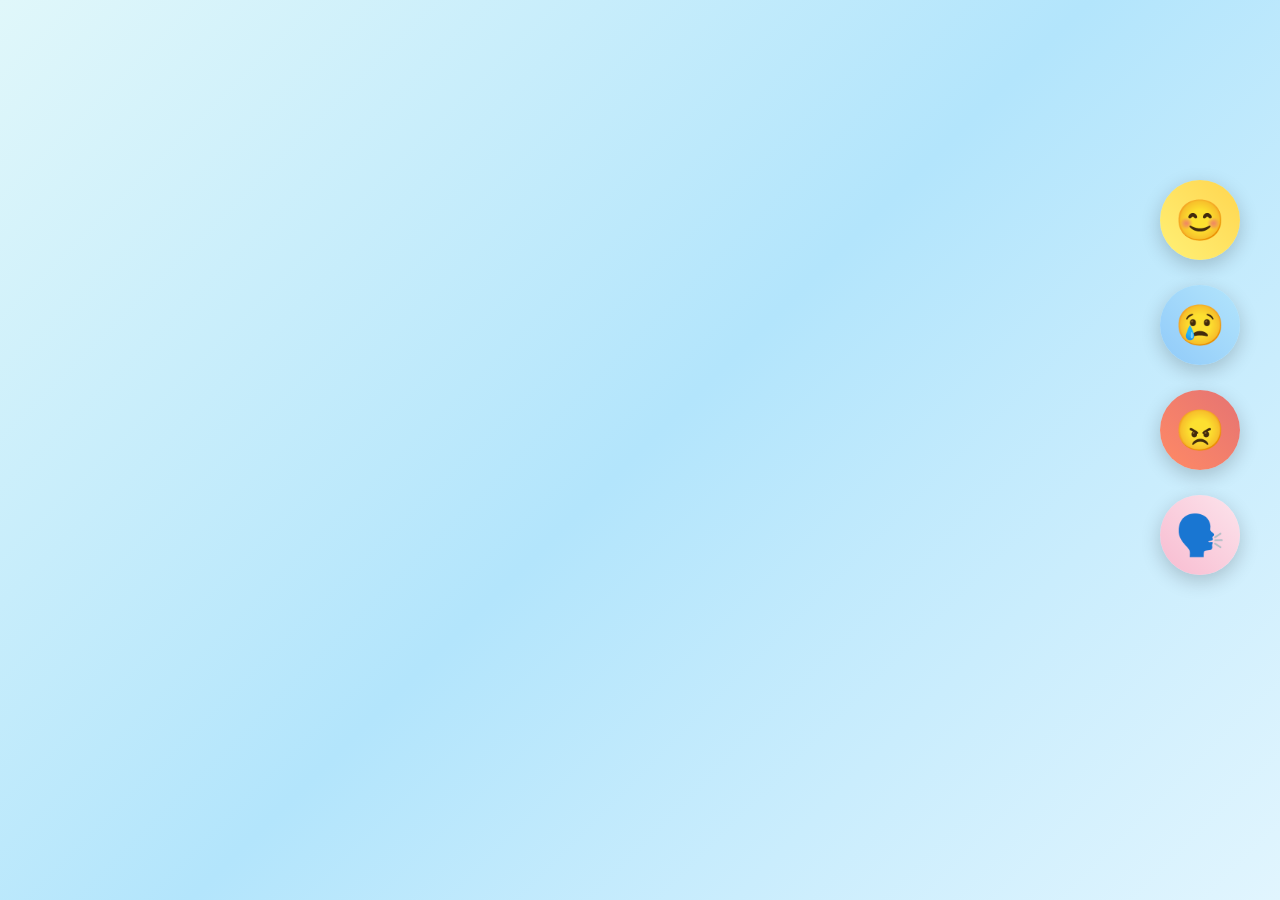
<file: TroChuyen/index.html>
<!DOCTYPE html>
<html lang="vi">
<head>
  <meta charset="UTF-8" />
  <meta name="viewport" content="width=device-width, initial-scale=1.0"/>
  <title>Chatbot Cảm Xúc</title>
  <link href="https://fonts.googleapis.com/css2?family=Poppins:wght@400;500;600&display=swap" rel="stylesheet">
  <style>
    body {
      font-family: 'Poppins', Arial, sans-serif;
      margin: 0;
      height: 100vh;
      display: flex;
      justify-content: center;
      align-items: center;
      background: linear-gradient(135deg, #e0f7fa 0%, #b3e5fc 50%, #e1f5fe 100%);
      overflow: hidden;
    }

    body.bg-happy { background: linear-gradient(135deg, #fffde7 0%, #fff9c4 100%) !important; }
    body.bg-sad { background: linear-gradient(135deg, #e3f2fd 0%, #f3e5f5 100%) !important; }
    body.bg-angry { background: linear-gradient(135deg, #ffebee 0%, #ffe0b2 100%) !important; }
    body.bg-share { background: linear-gradient(135deg, #fde4ec 0%, #fff1f7 100%) !important; }
    
    .emotion-panel {
      position: fixed;
      right: 40px;
      top: 20%;
      display: flex;
      flex-direction: column;
      gap: 25px;
      z-index: 1000;
    }

    .emotion-ball {
      width: 80px;
      height: 80px;
      border-radius: 50%;
      border: none;
      font-size: 40px;
      cursor: pointer;
      transition: all 0.4s ease;
      box-shadow: 0 6px 20px rgba(0, 0, 0, 0.2);
      position: relative;
      overflow: hidden;
    }

    .emotion-ball::before {
      content: '';
      position: absolute;
      top: 0;
      left: 0;
      width: 100%;
      height: 100%;
      background: radial-gradient(circle at 30% 30%, rgba(255, 255, 255, 0.3), transparent);
      opacity: 0;
      transition: opacity 0.3s ease;
    }

    .emotion-ball:hover::before {
      opacity: 1;
    }

    .emotion-ball:hover {
      transform: translateY(-8px) scale(1.05);
      box-shadow: 0 10px 25px rgba(0, 0, 0, 0.3);
    }

    .emotion-ball:active {
      transform: scale(0.9);
    }

    .emotion-ball.happy, .chat-box.happy { background: linear-gradient(45deg, #FFF176, #FFD54F); }
    .emotion-ball.sad, .chat-box.sad { background: linear-gradient(45deg, #90CAF9, #B3E5FC); }
    .emotion-ball.angry, .chat-box.angry { background: linear-gradient(45deg, #FF8A65, #E57373); }
    .emotion-ball.share, .chat-box.share { background: linear-gradient(45deg, #f8bbd0, #fce4ec); }

    .chat-box {
      display: none;
      position: fixed;
      left: 50%;
      top: 50%;
      transform: translate(-50%, -50%);
      width: 550px;
      background: linear-gradient(135deg, rgba(255, 255, 255, 0.95), rgba(225, 245, 254, 0.9));
      border-radius: 30px;
      box-shadow: 0 15px 40px rgba(0, 0, 0, 0.2);
      padding: 30px;
      animation: slideIn 0.4s ease-out;
      backdrop-filter: blur(8px);
    }

    .chat-box.happy { background: linear-gradient(135deg, rgba(255, 249, 196, 0.95), rgba(255, 224, 130, 0.9)); }
    .chat-box.sad { background: linear-gradient(135deg, rgba(187, 222, 251, 0.95), rgba(236, 239, 241, 0.9)); }
    .chat-box.angry { background: linear-gradient(135deg, rgba(239, 154, 154, 0.95), rgba(255, 112, 67, 0.9)); }
    .chat-box.share { background: linear-gradient(135deg, #fce4ec 0%, #f8bbd0 100%); }

    @keyframes slideIn {
      from {
        transform: translate(-50%, -70%);
        opacity: 0;
      }
      to {
        transform: translate(-50%, -50%);
        opacity: 1;
      }
    }

    .chat-box.active {
      display: block;
    }

    .chat-header {
      font-size: 28px;
      font-weight: 600;
      margin-bottom: 20px;
      text-align: center;
      color: #222;
      text-shadow: 0 2px 5px rgba(0, 0, 0, 0.1);
    }

    .chat-content {
      max-height: 400px;
      overflow-y: auto;
      margin-bottom: 20px;
      padding: 15px;
      border-radius: 15px;
      background: rgba(255, 255, 255, 0.5);
    }

    .bot-message.happy { background: linear-gradient(45deg, #FFF9C4, #FFE082); color: #333; }
    .user-message.happy { background: linear-gradient(45deg, #FFE082, #FFF9C4); color: #333; }
    .bot-message.sad { background: linear-gradient(45deg, #BBDEFB, #ECEFF1); color: #333; }
    .user-message.sad { background: linear-gradient(45deg, #ECEFF1, #BBDEFB); color: #333; }
    .bot-message.angry { background: linear-gradient(45deg, #EF9A9A, #FF7043); color: #fff; }
    .user-message.angry { background: linear-gradient(45deg, #FF7043, #EF9A9A); color: #fff; }
    .bot-message.share { background: linear-gradient(45deg, #fce4ec, #f8bbd0); color: #333; }
    .user-message.share { background: linear-gradient(45deg, #f8bbd0, #fce4ec); color: #333; }

    .bot-message {
      padding: 12px 18px;
      border-radius: 20px 20px 20px 5px;
      margin: 10px 15px;
      max-width: 70%;
      animation: fadeIn 0.4s ease;
    }

    .user-message {
      padding: 12px 18px;
      border-radius: 20px 20px 5px 20px;
      margin: 10px 15px;
      max-width: 70%;
      text-align: right;
      margin-left: auto;
    }

    @keyframes fadeIn {
      from { opacity: 0; transform: translateY(15px); }
      to { opacity: 1; transform: translateY(0); }
    }

    input {
      width: 100%;
      padding: 15px 20px;
      border: none;
      border-radius: 30px;
      box-sizing: border-box;
      background: rgba(255, 255, 255, 0.8);
      box-shadow: inset 0 3px 8px rgba(0, 0, 0, 0.1);
      transition: all 0.3s ease;
      font-size: 16px;
    }

    input:focus {
      outline: none;
      background: #fff;
      box-shadow: 0 0 15px rgba(0, 188, 212, 0.4);
    }

    .clear-button {
      margin-top: 20px;
      padding: 12px 25px;
      background: linear-gradient(45deg, #4fc3f7, #0288d1);
      border: none;
      border-radius: 30px;
      cursor: pointer;
      color: white;
      font-weight: 500;
      transition: all 0.3s ease;
      position: relative;
      overflow: hidden;
    }

    .clear-button.happy { background: linear-gradient(45deg, #FFF9C4, #FFE082); color: #333; }
    .clear-button.sad { background: linear-gradient(45deg, #BBDEFB, #ECEFF1); color: #333; }
    .clear-button.angry { background: linear-gradient(45deg, #EF9A9A, #FF7043); color: #fff; }
    .clear-button.share { background: linear-gradient(45deg, #f8bbd0, #fce4ec); color: #333; }

    .clear-button::before {
      content: '';
      position: absolute;
      top: 0;
      left: -100%;
      width: 100%;
      height: 100%;
      background: linear-gradient(90deg, transparent, rgba(255, 255, 255, 0.4), transparent);
      transition: 0.5s;
    }

    .clear-button:hover::before {
      left: 100%;
    }

    .clear-button:hover {
      transform: translateY(-3px);
      box-shadow: 0 8px 20px rgba(0, 0, 0, 0.2);
    }

    .chat-content::-webkit-scrollbar {
      width: 10px;
    }

    .chat-content::-webkit-scrollbar-track {
      background: rgba(255, 255, 255, 0.3);
      border-radius: 10px;
    }

    .chat-content.happy::-webkit-scrollbar-thumb {
      background: linear-gradient(45deg, #FFF9C4, #FFE082);
      border-radius: 10px;
    }

    .chat-content.sad::-webkit-scrollbar-thumb {
      background: linear-gradient(45deg, #BBDEFB, #ECEFF1);
      border-radius: 10px;
    }

    .chat-content.angry::-webkit-scrollbar-thumb {
      background: linear-gradient(45deg, #EF9A9A, #FF7043);
      border-radius: 10px;
    }

    .chat-content.share::-webkit-scrollbar-thumb {
      background: linear-gradient(45deg, #f8bbd0, #fce4ec);
      border-radius: 10px;
    }

    .chat-content::-webkit-scrollbar-thumb:hover {
      opacity: 0.8;
    }
  </style>
</head>
<body>
  <div class="emotion-panel">
    <button class="emotion-ball happy" onclick="selectEmotion('happy')">😊</button>
    <button class="emotion-ball sad" onclick="selectEmotion('sad')">😢</button>
    <button class="emotion-ball angry" onclick="selectEmotion('angry')">😠</button>
    <button class="emotion-ball share" onclick="selectEmotion('share')">🗣️</button>
  </div>

  <div class="chat-box" id="chatBox">
    <div class="chat-header" id="chatHeader"></div>
    <div class="chat-content" id="chatContent"></div>
    <input type="text" id="userInput" placeholder="Gõ tin nhắn..." onkeypress="if(event.key === 'Enter') sendMessage()">
    <button class="clear-button" id="clearButton" onclick="clearChat()">Xóa Chat</button>
  </div>

  <script>
    const staticResponses = {
      happy: [
        "Nghe vui ghê! Có chuyện gì vui cậu cứ kể tớ nha. Tớ luôn ở đây và sẵn sàng lắng nghe nè 😍",
        "Vui thế! Còn gì có thể kể thêm mình nghe nha! 💛",
        "Mỗi ngày có điều vui là tuyệt vời rồi đó! Cậu còn muốn chia sẻ gì với tớ nghe nữa không? ✨",
        "Haha, bạn đáng yêu quá đi mất! Người đáng yêu này còn gì muốn kể tớ nghe nữa không? 🥳"
        
      ],
      sad: [
        "Đừng buồn nữa nha, có mình ở đây nè. 🤗",
        "Có mình ở bên, bạn không cô đơn đâu. 💙",
        "Nếu khóc thì cứ khóc đi, rồi sẽ ổn thôi. 😭",
        "Bạn ổn không? Mình nghe nè, kể hết đi. 😔"
      ],
      angry: [
        "Đừng để cơn giận làm bạn mệt mỏi nhé! 😤",
        "Hít thở sâu nào, rồi kể mình nghe nhé. 😮‍💨",
        "Ai khiến bạn bực mình vậy? Có mình rồi, không lo! 😡❤️",
        "Bạn xứng đáng được đối xử tốt hơn. 💪"
      ],
      share: [
        "Nói đi nói đi, mình nghe từng chữ nè! 🐻",
        "Thích nghe chuyện của bạn lắm đó! 😘",
        "Mình đang hóng đây nè! 😆",
        "Chia sẻ ra sẽ thấy dễ chịu hơn đó! 💌"
      ]
    };

    let selectedEmotion = null;

    function selectEmotion(emotion) {
      selectedEmotion = emotion;
      const chatBox = document.getElementById('chatBox');
      const chatHeader = document.getElementById('chatHeader');
      const chatContent = document.getElementById('chatContent');
      const clearButton = document.getElementById('clearButton');

      // Xóa lớp cảm xúc cũ
      chatBox.classList.remove('happy', 'sad', 'angry', 'share');
      chatContent.classList.remove('happy', 'sad', 'angry', 'share');
      clearButton.classList.remove('happy', 'sad', 'angry', 'share');
      document.body.classList.remove('bg-happy', 'bg-sad', 'bg-angry', 'bg-share'); 

      // Thêm lớp cảm xúc mới
      chatBox.classList.add(emotion);
      chatContent.classList.add(emotion);
      clearButton.classList.add(emotion);
      document.body.classList.add('bg-' + emotion); 

      chatBox.classList.add('active');
      const headerText = {
        happy: "Cảm xúc: Vui vẻ 😊",
        sad: "Cảm xúc: Buồn 😢",
        angry: "Cảm xúc: Tức giận 😠",
        share: "Cảm xúc: Chia sẻ 🗣️"
      };
      chatHeader.textContent = headerText[emotion];
      chatContent.innerHTML = `<p class="bot-message ${emotion}">${getWelcomeMessage(emotion)}</p>`;
      document.getElementById('userInput').focus();
    }

    function getWelcomeMessage(emotion) {
      switch (emotion) {
        case 'happy': return "Bạn có chuyện gì vui trong hôm nay vậy ?  Kể tớ nghe với nhé tớ hóng chờ câu chuyện của cậu lắm!";
        case 'sad': return "Nay trong lòng cậu có gì đè nặng hở ? 😢 Mình luôn ở đây vì bạn. Đừng ngại chia sẻ nhé !";
        case 'angry': return "Bạn đang giận chuyện gì đó ? Chia sẻ cùng tớ đi điều ấy có thể giúp cậu thoải mái hơn nhiều đấy . Tớ ở đây và luôn sẵn sàng lắng nghe bạn. ";
        case 'share': return "Bạn muốn chia sẻ điều gì phải không? Mình đang lắng nghe nè. ";
        default: return "Chào bạn! Hãy chọn cảm xúc để bắt đầu trò chuyện nhé!";
      }
    }

    function sendMessage() {
      const userInput = document.getElementById('userInput');
      const userMessage = userInput.value.trim();
      if (!userMessage || !selectedEmotion) {
        alert("Vui lòng chọn cảm xúc và nhập tin nhắn!");
        return;
      }

      const chatContent = document.getElementById('chatContent');
      chatContent.innerHTML += `<p class="user-message ${selectedEmotion}">${userMessage}</p>`;
      userInput.value = '';

      const botReply = staticResponses[selectedEmotion][Math.floor(Math.random() * staticResponses[selectedEmotion].length)];
      chatContent.innerHTML += `<p class="bot-message ${selectedEmotion}">${botReply}</p>`;
      chatContent.scrollTop = chatContent.scrollHeight;
    }

    function clearChat() {
      const chatContent = document.getElementById('chatContent');
      chatContent.innerHTML = `<p class="bot-message ${selectedEmotion}">${getWelcomeMessage(selectedEmotion)}</p>`;
      document.getElementById('userInput').focus();
    }
  </script>
</body>
</html>
</file>
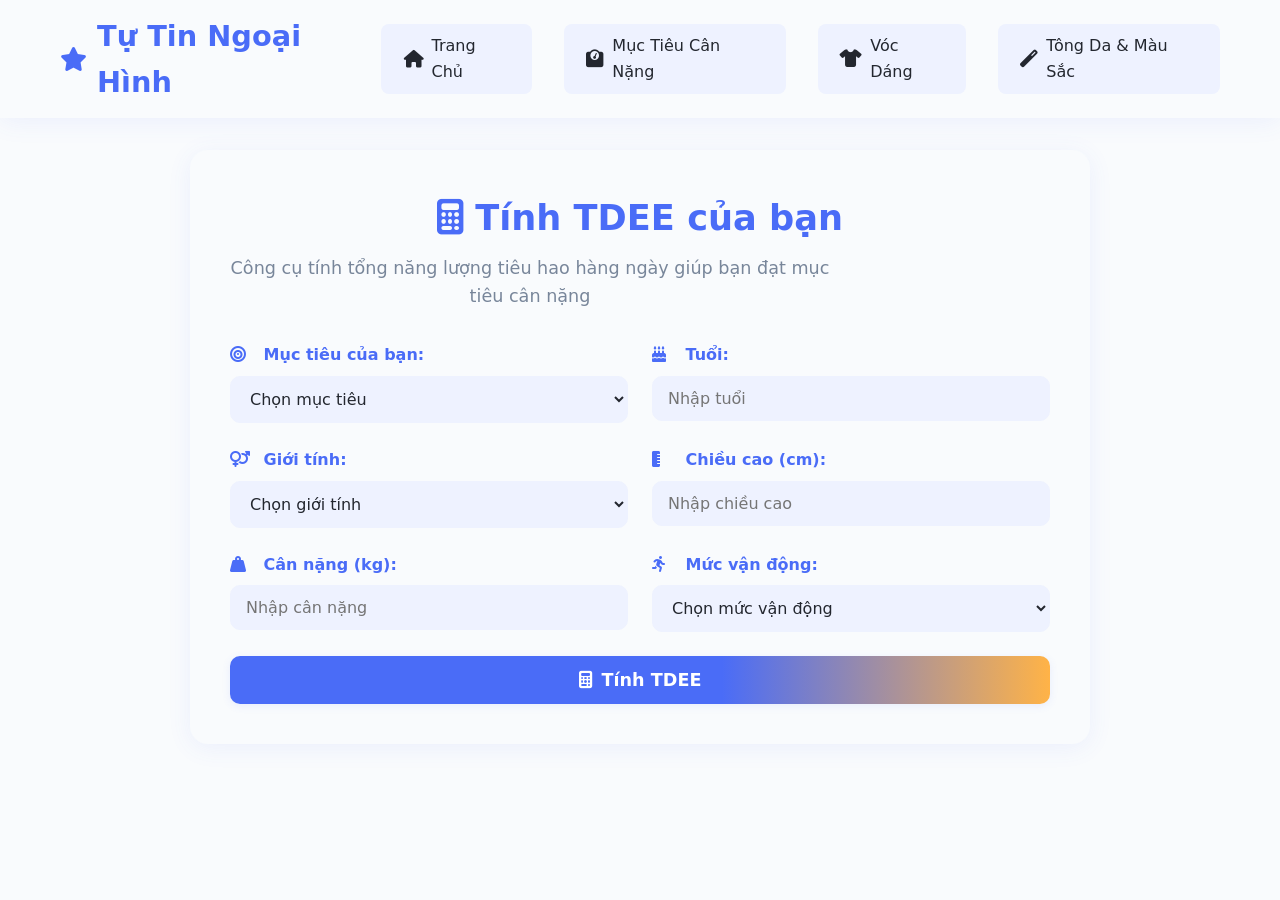
<file: VocDang/modules/weight/tdee.html>
<!DOCTYPE html>
<html lang="vi">
<head>
  <meta charset="UTF-8">
  <meta name="viewport" content="width=device-width, initial-scale=1.0">
  <title>Tính TDEE - Tự Tin Ngoại Hình</title>
  <link rel="stylesheet" href="https://cdnjs.cloudflare.com/ajax/libs/font-awesome/6.4.0/css/all.min.css">
  <link rel="stylesheet" href="../../style.css">
  <link rel="stylesheet" href="tdee.css">
</head>
<body>
  <nav class="navbar">
    <div class="container">
      <div class="logo">
        <i class="fas fa-star"></i>
        <span>Tự Tin Ngoại Hình</span>
      </div>
      <ul class="nav-links">
        <li><a href="../../index.html"><i class="fas fa-home"></i> Trang Chủ</a></li>
        <li><a href="../weight/tdee.html"><i class="fas fa-weight"></i> Mục Tiêu Cân Nặng</a></li>
        <li><a href="../bodyshape/shape.html"><i class="fas fa-tshirt"></i> Vóc Dáng</a></li>
        <li><a href="tone.html"><i class="fas fa-magic"></i> Tông Da & Màu Sắc</a></li>
      </ul>
    </div>
  </nav>

  <main>
    <section class="tdee-calculator">
      <div class="calculator-header">
        <h1><i class="fas fa-calculator"></i> Tính TDEE của bạn</h1>
        <p class="subtitle">Công cụ tính tổng năng lượng tiêu hao hàng ngày giúp bạn đạt mục tiêu cân nặng</p>
      </div>
      
      <form id="tdee-form" class="calculator-form">
        <div class="form-grid">
          <div class="form-group">
            <label for="goal"><i class="fas fa-bullseye"></i> Mục tiêu của bạn:</label>
            <select id="goal" required>
              <option value="" disabled selected>Chọn mục tiêu</option>
              <option value="maintain">Duy trì cân nặng</option>
              <option value="lose">Giảm cân</option>
              <option value="gain">Tăng cân</option>
            </select>
          </div>

          <div class="form-group">
            <label for="age"><i class="fas fa-birthday-cake"></i> Tuổi:</label>
            <input type="number" id="age" required min="1" max="120" placeholder="Nhập tuổi">
          </div>

          <div class="form-group">
            <label for="gender"><i class="fas fa-venus-mars"></i> Giới tính:</label>
            <select id="gender" required>
              <option value="" disabled selected>Chọn giới tính</option>
              <option value="male">Nam</option>
              <option value="female">Nữ</option>
            </select>
          </div>

          <div class="form-group">
            <label for="height"><i class="fas fa-ruler-vertical"></i> Chiều cao (cm):</label>
            <input type="number" id="height" required min="50" max="250" placeholder="Nhập chiều cao">
          </div>

          <div class="form-group">
            <label for="weight"><i class="fas fa-weight-hanging"></i> Cân nặng (kg):</label>
            <input type="number" id="weight" required min="20" max="300" placeholder="Nhập cân nặng">
          </div>

          <div class="form-group">
            <label for="activity"><i class="fas fa-running"></i> Mức vận động:</label>
            <select id="activity" required>
              <option value="" disabled selected>Chọn mức vận động</option>
              <option value="1.2">Ít vận động (ngồi nhiều)</option>
              <option value="1.375">Nhẹ (tập 1-3 ngày/tuần)</option>
              <option value="1.55">Trung bình (tập 3-5 ngày/tuần)</option>
              <option value="1.725">Nặng (tập 6-7 ngày/tuần)</option>
              <option value="1.9">Rất nặng (vận động viên)</option>
            </select>
          </div>
        </div>

        <button type="submit" class="btn-primary">
          <i class="fas fa-calculator"></i> Tính TDEE
        </button>
        <div id="error" class="error-message" style="display: none;"></div>
      </form>

      <div id="result" class="result-container" style="display: none;">
        <div class="result-header">
          <h2><i class="fas fa-chart-line"></i> Kết quả TDEE</h2>
          <button id="save-result" class="btn-secondary">
            <i class="fas fa-save"></i> Lưu kết quả
          </button>
        </div>
        
        <div class="result-content">
          <div class="result-details">
            <div class="result-card">
              <i class="fas fa-fire"></i>
              <p id="bmr-value"></p>
            </div>
            <div class="result-card">
              <i class="fas fa-burn"></i>
              <p id="tdee-value"></p>
            </div>
            <div class="result-card highlight">
              <i class="fas fa-utensils"></i>
              <p id="calorie-suggestion"></p>
            </div>
            <div class="explanation">
              <p id="explanation"></p>
            </div>
          </div>

          <div class="chart-container">
            <canvas id="tdee-chart" width="400" height="300"></canvas>
          </div>
        </div>

        <div class="suggestions-section">
          <h3><i class="fas fa-lightbulb"></i> Gợi ý kế hoạch</h3>
          <div id="suggestions" class="suggestions-grid"></div>
        </div>
      </div>
    </section>
  </main>

  <script src="tdee.js"></script>
</body>
</html>
</file>
<file: VocDang/style.css>
/* Biến màu sắc */
:root {
  --primary-color: #4a6cf7;
  --primary-light: #eef2ff;
  --secondary-color: #6b46ff;
  --accent-color: #ff9a3c;
  --dark-color: #1e293b;
  --light-color: #ffffff;
  --text-color: #1e293b;
  --text-light: #ffffff;
  --gray-light: #f8fafc;
  --shadow: 0 4px 24px rgba(74, 108, 247, 0.08);
  --transition: all 0.3s cubic-bezier(0.4, 0, 0.2, 1);
}

.dark-mode {
  --primary-color: #5b7cff;
  --primary-light: #1a2035;
  --secondary-color: #7d5bff;
  --accent-color: #ffa94d;
  --dark-color: #f8fafc;
  --light-color: #0f172a;
  --text-color: #f1f5f9;
  --text-light: #0f172a;
  --gray-light: #1e293b;
  --shadow: 0 4px 24px rgba(74, 108, 247, 0.18);
}

/* Reset và base styles */
* {
  margin: 0;
  padding: 0;
  box-sizing: border-box;
}

body {
  font-family: 'Segoe UI', system-ui, -apple-system, sans-serif;
  background-color: var(--light-color);
  color: var(--text-color);
  line-height: 1.6;
  -webkit-font-smoothing: antialiased;
}

.container {
  max-width: 1200px;
  margin: 0 auto;
  padding: 0 20px;
}

/* Navbar */
.navbar {
  background-color: var(--light-color);
  padding: 1rem 0;
  box-shadow: var(--shadow);
  position: sticky;
  top: 0;
  z-index: 100;
}

.navbar .container {
  display: flex;
  justify-content: space-between;
  align-items: center;
}

.logo {
  font-size: 1.8rem;
  font-weight: 700;
  display: flex;
  align-items: center;
  gap: 10px;
  color: var(--primary-color);
}

.logo i {
  font-size: 1.5rem;
}

.nav-links {
  display: flex;
  list-style: none;
  gap: 2rem;
}

.nav-links a {
  color: var(--text-color);
  text-decoration: none;
  font-weight: 500;
  display: flex;
  align-items: center;
  gap: 8px;
  padding: 0.5rem 1rem;
  border-radius: 8px;
  transition: var(--transition);
}

.nav-links a:hover {
  color: var(--primary-color);
  background-color: var(--primary-light);
}

.nav-links i {
  font-size: 1rem;
}

.dark-mode-toggle {
  background: transparent;
  border: none;
  color: var(--text-color);
  font-size: 1.2rem;
  cursor: pointer;
  padding: 8px;
  border-radius: 50%;
  display: flex;
  align-items: center;
  justify-content: center;
  transition: var(--transition);
}

.dark-mode-toggle:hover {
  background-color: var(--primary-light);
  color: var(--primary-color);
}

/* Hero section */
.hero {
  padding: 4rem 0;
}

.hero .container {
  display: flex;
  align-items: center;
  gap: 3rem;
}

.hero-content {
  flex: 1;
}

.hero-image {
  flex: 1;
  border-radius: 16px;
  overflow: hidden;
  box-shadow: var(--shadow);
}

.hero-image img {
  width: 100%;
  height: auto;
  display: block;
  border-radius: 16px;
  transition: var(--transition);
}

.hero-image:hover img {
  transform: scale(1.02);
}

.hero h1 {
  font-size: 2.8rem;
  font-weight: 700;
  margin-bottom: 1.5rem;
  line-height: 1.2;
  color: var(--primary-color);
}

.subtitle {
  font-size: 1.2rem;
  color: var(--text-color);
  opacity: 0.9;
  margin-bottom: 2rem;
  max-width: 600px;
}

/* Buttons */
.btn {
  display: inline-flex;
  align-items: center;
  gap: 8px;
  padding: 0.8rem 1.5rem;
  border-radius: 8px;
  font-weight: 500;
  text-decoration: none;
  transition: var(--transition);
  border: none;
  cursor: pointer;
}

.btn i {
  font-size: 1rem;
}

.btn-primary {
  background-color: var(--primary-color);
  color: white;
}

.btn-primary:hover {
  background-color: #3a5bd9;
  transform: translateY(-2px);
  box-shadow: 0 4px 12px rgba(74, 108, 247, 0.2);
}

.btn-secondary {
  background-color: var(--secondary-color);
  color: white;
}

.btn-secondary:hover {
  background-color: #5a3fd9;
  transform: translateY(-2px);
  box-shadow: 0 4px 12px rgba(107, 70, 255, 0.2);
}

.btn-accent {
  background-color: var(--accent-color);
  color: white;
}

.btn-accent:hover {
  background-color: #e68a2e;
  transform: translateY(-2px);
  box-shadow: 0 4px 12px rgba(255, 154, 60, 0.2);
}

.cta-buttons {
  display: flex;
  gap: 1rem;
  margin-top: 2rem;
}

/* Features section */
.features {
  padding: 4rem 0;
  background-color: var(--gray-light);
}

.section-title {
  text-align: center;
  font-size: 2rem;
  margin-bottom: 3rem;
  color: var(--primary-color);
}

.features-grid {
  display: grid;
  grid-template-columns: repeat(auto-fit, minmax(300px, 1fr));
  gap: 2rem;
}

.feature-card {
  background-color: var(--light-color);
  padding: 2rem;
  border-radius: 12px;
  box-shadow: var(--shadow);
  transition: var(--transition);
  text-align: center;
}

.feature-card:hover {
  transform: translateY(-5px);
  box-shadow: 0 8px 24px rgba(74, 108, 247, 0.15);
}

.feature-icon {
  width: 60px;
  height: 60px;
  background-color: var(--primary-light);
  border-radius: 50%;
  display: flex;
  align-items: center;
  justify-content: center;
  margin: 0 auto 1.5rem;
  color: var(--primary-color);
  font-size: 1.5rem;
}

.feature-card h3 {
  font-size: 1.3rem;
  margin-bottom: 1rem;
  color: var(--primary-color);
}

.feature-card p {
  color: var(--text-color);
  opacity: 0.8;
}

/* Footer */
footer {
  background-color: var(--footer-bg);
  color: var(--footer-text);
  padding: 2rem 0;
  margin-top: 4rem;
}

.footer-content {
  display: flex;
  flex-direction: column;
  align-items: center;
  gap: 2rem;
}

.footer-columns {
  display: flex;
  justify-content: space-between;
  gap: 2rem;
  flex-wrap: wrap;
  width: 100%;
}

.footer-logo {
  flex: 1;
  display: flex;
  flex-direction: column;
  gap: 10px;
  font-size: 1.5rem;
  font-weight: 700;
  color: var(--footer-text);
}

.footer-logo i {
  color: var(--accent-color);
}

.footer-intro {
  font-size: 0.9rem;
  color: var(--footer-text);
  margin-top: 0.5rem;
}

.footer-links,
.footer-social {
  flex: 1;
}

.footer-links h4,
.footer-social h4 {
  margin-bottom: 1rem;
  font-weight: bold;
}

.footer-links ul {
  list-style: none;
  padding: 0;
}

.footer-links ul li a {
  text-decoration: none;
  color: var(--footer-text);
  font-size: 0.95rem;
}

.footer-links ul li a:hover {
  color: var(--accent-color);
}

.social-links {
  display: flex;
  gap: 1.5rem;
  margin-bottom: 0.5rem;
}

.social-links a {
  color: var(--footer-text);
  font-size: 1.5rem;
  transition: var(--transition);
}

.social-links a:hover {
  color: var(--accent-color);
  transform: translateY(-3px);
}

.contact-email {
  font-size: 0.9rem;
  color: var(--footer-text);
}

.contact-email a {
  color: var(--accent-color);
  text-decoration: none;
}

hr {
  width: 100%;
  border: 0.5px solid rgba(128, 128, 128, 0.3);
}

copyright {
  font-size: 0.85rem;
  opacity: 0.7;
  text-align: center;
}

@media (max-width: 768px) {
  .footer-columns {
    flex-direction: column;
    align-items: center;
    text-align: center;
  }

  .footer-logo,
  .footer-links,
  .footer-social {
    width: 100%;
  }
}

/* Responsive design */
@media (max-width: 992px) {
  .hero .container {
    flex-direction: column;
  }
  
  .hero-content, .hero-image {
    width: 100%;
    text-align: center;
  }
  
  .subtitle {
    margin-left: auto;
    margin-right: auto;
  }
  
  .cta-buttons {
    justify-content: center;
  }
}

@media (max-width: 768px) {
  .navbar .container {
    flex-direction: column;
    gap: 1rem;
  }
  
  .nav-links {
    flex-wrap: wrap;
    justify-content: center;
  }
  
  .hero h1 {
    font-size: 2.2rem;
  }
  
  .cta-buttons {
    flex-direction: column;
  }
  
  .btn {
    justify-content: center;
  }
}

@media (max-width: 480px) {
  .hero h1 {
    font-size: 1.8rem;
  }
  
  .subtitle {
    font-size: 1rem;
  }
  
  .features-grid {
    grid-template-columns: 1fr;
  }
}
</file>
<file: VocDang/modules/weight/tdee.css>
:root {
  --primary-color: #4a6cf7;
  --primary-light: #eef2ff;
  --secondary-color: #6b46ff;
  --accent-color: #ffb347;
  --success-color: #4cd964;
  --danger-color: #ff6b6b;
  --dark-color: #23272f;
  --light-color: #f9fbfd;
  --gray-light: #f4f8fb;
  --text-color: #23272f;
  --text-light: #fff;
  --shadow: 0 4px 24px rgba(74, 108, 247, 0.08);
  --transition: all 0.3s cubic-bezier(.4,0,.2,1);
}

.dark-mode {
  --primary-color: #5b7cff;
  --primary-light: #1a2035;
  --secondary-color: #7d5bff;
  --accent-color: #ffd580;
  --success-color: #5de874;
  --danger-color: #ff8181;
  --dark-color: #f9fbfd;
  --light-color: #23272f;
  --gray-light: #23272f;
  --text-color: #f9fbfd;
  --text-light: #23272f;
  --shadow: 0 4px 24px rgba(74, 108, 247, 0.18);
}

* {
  margin: 0;
  padding: 0;
  box-sizing: border-box;
  font-family: 'Segoe UI', system-ui, -apple-system, sans-serif;
  transition: var(--transition);
}

body {
  background-color: var(--light-color);
  color: var(--text-color);
  line-height: 1.6;
  -webkit-font-smoothing: antialiased;
}
.tdee-calculator {
  max-width: 900px;
  margin: 2rem auto;
  padding: 2.5rem;
  border-radius: 18px;
  box-shadow: var(--shadow);
  background-color: var(--light-color);
  color: var(--text-color);
  transition: var(--transition);
}

.tdee-calculator.dark-mode {
  background-color: var(--light-color);
  color: var(--text-color);
  box-shadow: var(--shadow);
}
nav.navbar {
  background-color: var(--light-color);
  padding: 0.8rem 0;
  box-shadow: var(--shadow);
}

.navbar .container {
  display: flex;
  justify-content: space-between;
  align-items: center;
}

.nav-links {
  list-style: none;
  display: flex;
  gap: 2rem;
  justify-content: flex-end;
}

.nav-links a {
  color: var(--text-color);
  background: var(--primary-light);
  font-weight: 500;
  padding: 0.6rem 1.4rem;
  border-radius: 8px;
  text-decoration: none;
  display: flex;
  align-items: center;
  gap: 8px;
  transition: var(--transition);
}

.nav-links a:hover {
  background: linear-gradient(135deg, var(--primary-color) 0%, var(--secondary-color) 100%);
  color: var(--text-light);
  transform: translateY(-3px);
  box-shadow: 0 4px 12px rgba(74, 108, 247, 0.2);
}

.nav-links i {
  font-size: 1.1rem;
}


.calculator-header {
  text-align: center;
  margin-bottom: 2rem;
}

.calculator-header h1 {
  font-size: 2.2rem;
  margin-bottom: 0.5rem;
  color: var(--primary-color);
}

.tdee-calculator.dark-mode .calculator-header h1 {
  color: var(--primary-color);
}

.subtitle {
  color: #6b7a90;
  font-size: 1.1rem;
  opacity: 0.9;
}

.tdee-calculator.dark-mode .subtitle {
  color: #bfc9d1;
}

/* Form Styling */
.form-grid {
  display: grid;
  grid-template-columns: repeat(2, 1fr);
  gap: 1.5rem;
  margin-bottom: 1.5rem;
}

.form-group {
  margin-bottom: 0;
}

.form-group label {
  display: block;
  margin-bottom: 0.5rem;
  font-weight: 600;
  color: var(--primary-color);
}

.tdee-calculator.dark-mode .form-group label {
  color: var(--primary-color);
}

.form-group label i {
  margin-right: 8px;
  width: 20px;
  color: var(--primary-color);
}

select, input {
  width: 100%;
  padding: 12px 15px;
  border: 1.5px solid var(--primary-light);
  border-radius: 10px;
  font-size: 1rem;
  transition: var(--transition);
  background-color: var(--primary-light);
  color: var(--text-color);
}

.tdee-calculator.dark-mode select,
.tdee-calculator.dark-mode input {
  background-color: var(--primary-light);
  border-color: var(--primary-color);
  color: var(--text-color);
}

select:focus, input:focus {
  outline: none;
  border-color: var(--primary-color);
  box-shadow: 0 0 0 3px rgba(74, 108, 247, 0.15);
}

.btn-primary {
  width: 100%;
  padding: 14px;
  background: linear-gradient(90deg, var(--primary-color) 60%, var(--accent-color) 100%);
  color: #fff;
  border: none;
  border-radius: 10px;
  font-size: 1.1rem;
  font-weight: 600;
  cursor: pointer;
  transition: var(--transition);
  display: flex;
  align-items: center;
  justify-content: center;
  gap: 10px;
  box-shadow: 0 2px 8px rgba(74, 108, 247, 0.10);
}

.btn-primary:hover {
  background: linear-gradient(90deg, #3a6bb1 60%, #ffb347 100%);
  transform: translateY(-2px);
  box-shadow: 0 4px 16px rgba(74, 108, 247, 0.18);
}

/* Result Styling */
.result-container {
  margin-top: 2rem;
  animation: fadeIn 0.5s ease;
}

.result-header {
  display: flex;
  justify-content: space-between;
  align-items: center;
  margin-bottom: 1.5rem;
}

.result-header h2 {
  color: var(--primary-color);
  display: flex;
  align-items: center;
  gap: 10px;
}

.tdee-calculator.dark-mode .result-header h2 {
  color: var(--primary-color);
}

.btn-secondary {
  padding: 10px 15px;
  background-color: var(--success-color);
  color: white;
  border: none;
  border-radius: 8px;
  font-size: 0.95rem;
  cursor: pointer;
  transition: var(--transition);
  display: flex;
  align-items: center;
  gap: 8px;
}

.btn-secondary:hover {
  background-color: #3dc253;
}

.result-content {
  display: grid;
  grid-template-columns: 1fr 1fr;
  gap: 2rem;
}

.result-details {
  display: grid;
  gap: 1.2rem;
}

.result-card {
  padding: 1.2rem;
  border-radius: 12px;
  background-color: var(--gray-light);
  box-shadow: 0 3px 10px rgba(74, 108, 247, 0.05);
  display: flex;
  align-items: center;
  gap: 15px;
}

.tdee-calculator.dark-mode .result-card {
  background-color: var(--gray-light);
  box-shadow: 0 3px 10px rgba(74, 108, 247, 0.18);
}

.result-card i {
  font-size: 1.5rem;
  color: var(--primary-color);
}

.result-card.highlight {
  background-color: var(--primary-light);
  border-left: 4px solid var(--primary-color);
}

.tdee-calculator.dark-mode .result-card.highlight {
  background-color: var(--primary-light);
  border-left-color: var(--primary-color);
}

.explanation {
  padding: 1rem;
  background-color: var(--gray-light);
  border-radius: 10px;
  font-size: 0.98rem;
  line-height: 1.6;
}

.tdee-calculator.dark-mode .explanation {
  background-color: var(--gray-light);
}

.chart-container {
  display: flex;
  align-items: center;
  justify-content: center;
}

/* Suggestions Styling */
.suggestions-section {
  margin-top: 2rem;
  padding-top: 1.5rem;
  border-top: 1.5px solid var(--primary-light);
}

.tdee-calculator.dark-mode .suggestions-section {
  border-top-color: var(--primary-light);
}

.suggestions-section h3 {
  display: flex;
  align-items: center;
  gap: 10px;
  margin-bottom: 1rem;
  color: var(--primary-color);
}

.suggestions-grid {
  display: grid;
  grid-template-columns: 1fr 1fr;
  gap: 1.5rem;
}

.suggestions-grid p {
  padding: 1rem;
  background-color: var(--gray-light);
  border-radius: 10px;
  line-height: 1.6;
}

.tdee-calculator.dark-mode .suggestions-grid p {
  background-color: var(--gray-light);
}

.suggestions-grid strong {
  color: var(--primary-color);
}

.tdee-calculator.dark-mode .suggestions-grid strong {
  color: var(--success-color);
}

/* Error Message */
.error-message {
  margin-top: 1rem;
  padding: 12px;
  background-color: #fdecea;
  color: var(--danger-color);
  border-radius: 8px;
  font-size: 0.98rem;
  display: none;
}

.tdee-calculator.dark-mode .error-message {
  background-color: #5d2a2a;
  color: #ffcdd2;
}

/* Animations */
@keyframes fadeIn {
  from { opacity: 0; transform: translateY(10px); }
  to { opacity: 1; transform: translateY(0); }
}

/* Responsive Design */
@media (max-width: 768px) {
  .form-grid {
    grid-template-columns: 1fr;
  }
  .result-content {
    grid-template-columns: 1fr;
  }
  .suggestions-grid {
    grid-template-columns: 1fr;
  }
  .tdee-calculator {
    padding: 1.2rem;
  }
}

@media (max-width: 480px) {
  .tdee-calculator {
    padding: 0.7rem;
  }
  .calculator-header h1 {
    font-size: 1.5rem;
  }
  .result-header {
    flex-direction: column;
    align-items: flex-start;
    gap: 1rem;
  }
  .btn-primary, .btn-secondary {
    width: 100%;
  }
}
</file>
